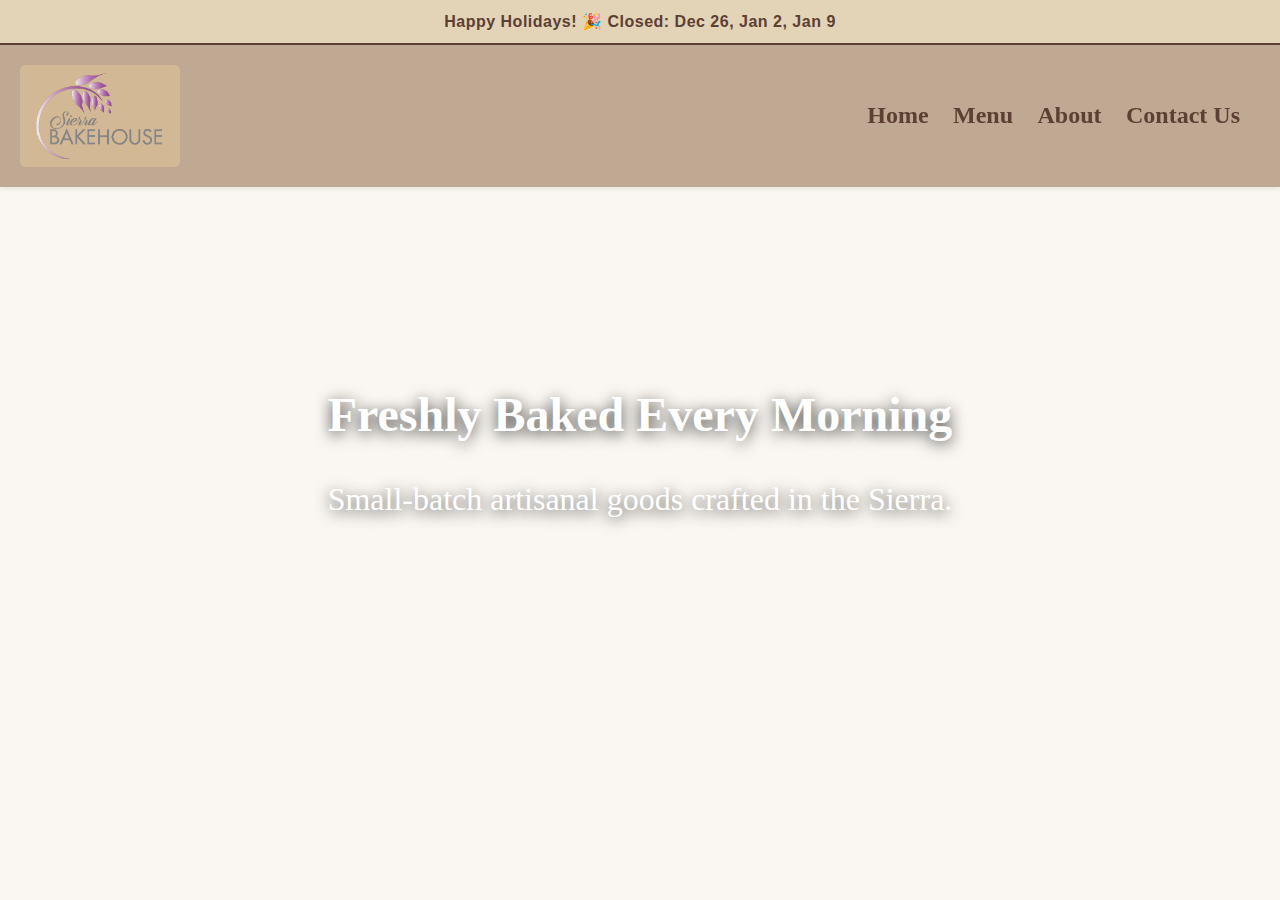
<file: index.html>
<!DOCTYPE html>
<html lang="en">
    <head>
        <meta charset="UTF-8" />
        <meta name="viewport" content="width=device-width, initial-scale=1.0" />
        <title>Sierra Bakehouse</title>
        <link rel="stylesheet" href="styles/style.css" />
    </head>
    <body>
        <div class="announcement-banner">
            Happy Holidays! 🎉 Closed: Dec 26, Jan 2, Jan 9
        </div>
        <header>
            <img class="logo" src="images/sierra-bakehouse-logo.png" alt="sierra-bakehouse-logo">
            <nav>
                <a href="index.html">Home</a>
                <a href="menu.html">Menu</a>
                <a href="about.html">About</a>
                <a href="contact.html">Contact Us</a>
            </nav>
        </header>

        <section class="hero">
            <h2>Freshly Baked Every Morning</h2>
            <p>Small-batch artisanal goods crafted in the Sierra.</p>
        </section>
        <script src="scripts/main.js"></script>

    </body>
</html>
</file>
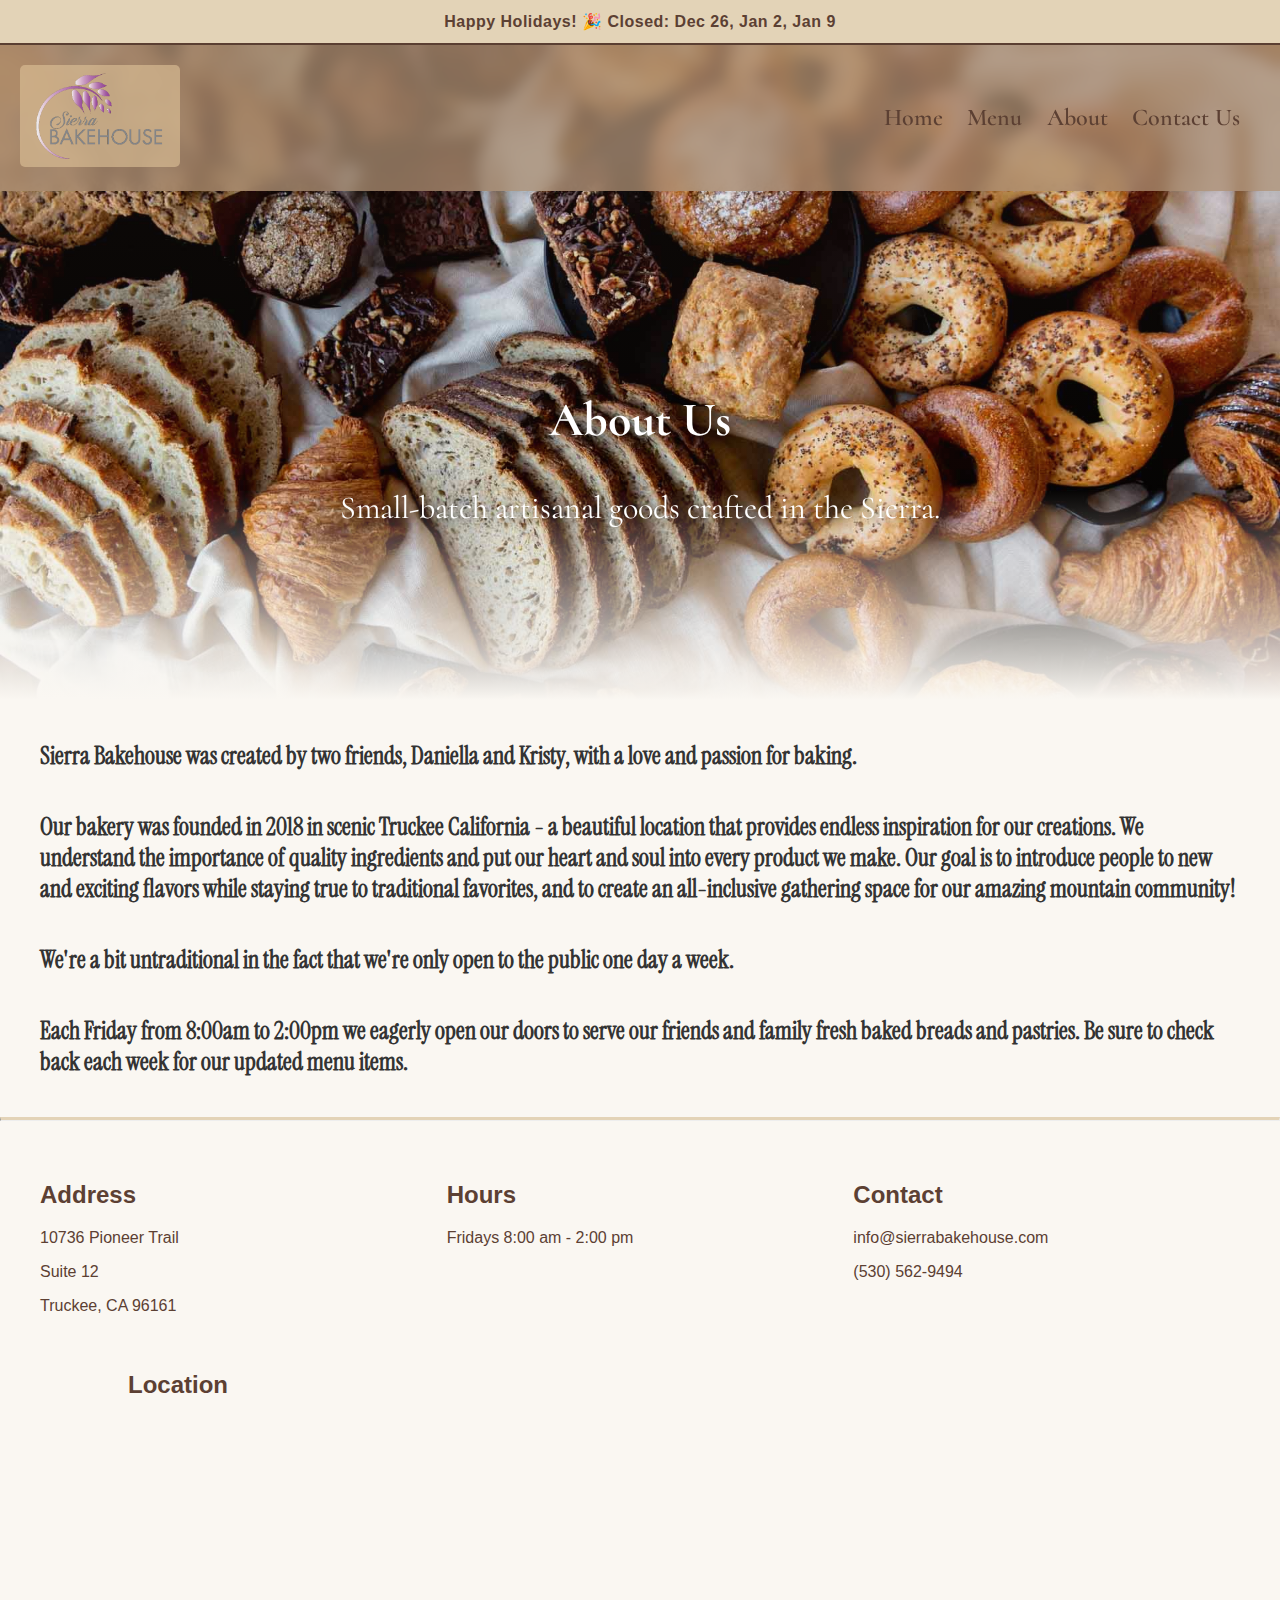
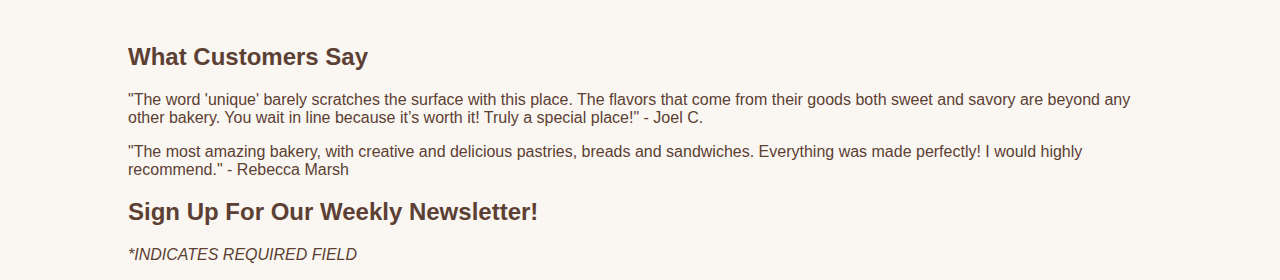
<file: about.html>
<!DOCTYPE html>
<html lang="en">
    <head>
        <meta charset="UTF-8" />
        <meta name="viewport" content="width=device-width, initial-scale=1.0" />
        <title>Sierra Bakehouse</title>
        <link rel="stylesheet" href="styles/style.css" />
        <link rel="preconnect" href="https://fonts.googleapis.com">
        <link rel="preconnect" href="https://fonts.gstatic.com" crossorigin>
        <link href="https://fonts.googleapis.com/css2?family=Cormorant:ital,wght@0,300..700;1,300..700&display=swap" rel="stylesheet">
        <link href="https://fonts.googleapis.com/css2?family=Instrument+Serif:ital@0;1&display=swap" rel="stylesheet">
        <link href="https://fonts.googleapis.com/css2?family=Lexend:wght@100..900&display=swap" rel="stylesheet">
    </head>
    <body>
        <div class="site-header-container">
            <div class="announcement-banner">
                Happy Holidays! 🎉 Closed: Dec 26, Jan 2, Jan 9
            </div>
            <header>
                <a href="index.html"><img class="logo" src="images/sierra-bakehouse-logo.png" alt="sierra-bakehouse-logo"></a>
                <nav>
                    <a href="index.html">Home</a>
                    <a href="menu.html">Menu</a>
                    <a href="about.html">About</a>
                    <a href="contact.html">Contact Us</a>
                </nav>
            </header>

            <section class="hero">
                <h2 class="hero-text">About Us</h2>
                <p class="hero-subtitle">Small-batch artisanal goods crafted in the Sierra.</p>
            </section>
        </div>
        <div>
            <p class="desc">Sierra Bakehouse was created by two friends, Daniella and Kristy, with a love and passion for baking.</p>
            <p class="desc">​Our bakery was founded in 2018 in scenic Truckee California - a beautiful location that provides endless inspiration for our creations. We understand the importance of quality ingredients and put our heart and soul into every product we make. Our goal is to introduce people to new and exciting flavors while staying true to traditional favorites, and to create an all-inclusive gathering space for our amazing mountain community!</p>
            <p class="desc">We're a bit untraditional in the fact that we're only open to the public one day a week.</p>
            <p class="desc">Each Friday from 8:00am to 2:00pm we eagerly open our doors to serve our friends and family fresh baked breads and pastries. Be sure to check back each week for our updated menu items.</p>
        </div>
        <hr class="lines">
        <section class="footer">
            <div class="footer-div">
                <h2>Address</h2>
                <p>10736 Pioneer Trail</p>
                <p>Suite 12</p>
                <p>​Truckee, CA 96161</p>
            </div>
            <div class="footer-div">
                <h2>Hours</h2>
                <p>Fridays 8:00 am - 2:00 pm</p>
            </div>
            <div class="footer-div">
                <h2>Contact</h2>
                <p>info@sierrabakehouse.com</p>
                <p>(530) 562-9494</p>
            </div>
        </section>
        <div class="bottom">
            <section class="footer2">
            <div class="footer-div">
                <h2>Location</h2>
                <iframe src="https://www.google.com/maps/embed?pb=!1m18!1m12!1m3!1d1754.031980038898!2d-120.18276583992645!3d39.33663772732307!2m3!1f0!2f0!3f0!3m2!1i1024!2i768!4f13.1!3m3!1m2!1s0x809bdfe80f7b05ab%3A0x6db3e8ad6e852716!2sSierra%20Bakehouse!5e0!3m2!1sen!2sus!4v1765342975925!5m2!1sen!2sus"
                width="300" height="200" style="border:0;" allowfullscreen="" loading="lazy" referrerpolicy="no-referrer-when-downgrade">
                </iframe>
            </div>
            <div class="footer-div">
                <h2>What Customers Say</h2>
                <p>"The word 'unique' barely scratches the surface with this place. The flavors that come from their goods both sweet and savory are beyond any other bakery. You wait in line because it’s worth it! Truly a special place!" - Joel C.</p>
                <p>​"The most amazing bakery, with creative and delicious pastries, breads and sandwiches. Everything was made perfectly! I would highly recommend." - Rebecca Marsh</p>
            </div>
            <div class="footer-div">
                <h2>Sign Up For Our Weekly Newsletter!</h2>
                <p><i>*INDICATES REQUIRED FIELD</i></p>
            </div>
            </section>
        </div>
        <script src="scripts/main.js"></script>

    </body>
</html>
</file>
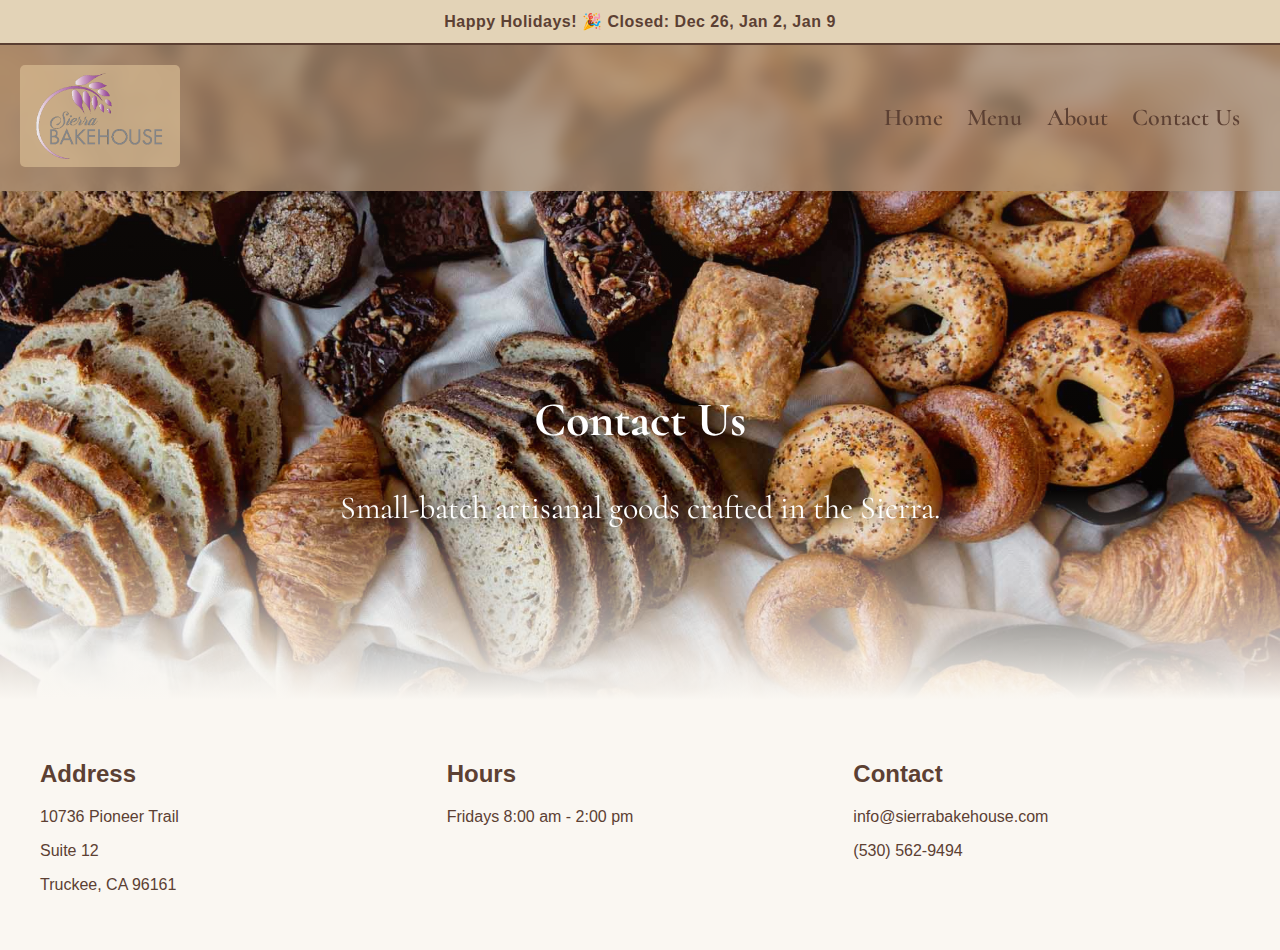
<file: contact.html>
<!DOCTYPE html>
<html lang="en">
    <head>
        <meta charset="UTF-8" />
        <meta name="viewport" content="width=device-width, initial-scale=1.0" />
        <title>Sierra Bakehouse</title>
        <link rel="stylesheet" href="styles/style.css" />
        <link rel="preconnect" href="https://fonts.googleapis.com">
        <link rel="preconnect" href="https://fonts.gstatic.com" crossorigin>
        <link href="https://fonts.googleapis.com/css2?family=Cormorant:ital,wght@0,300..700;1,300..700&display=swap" rel="stylesheet">
    </head>
    <body>
        <div class="site-header-container">
            <div class="announcement-banner">
                Happy Holidays! 🎉 Closed: Dec 26, Jan 2, Jan 9
            </div>
            <header>
                <a href="index.html"><img class="logo" src="images/sierra-bakehouse-logo.png" alt="sierra-bakehouse-logo"></a>
                <nav>
                    <a href="index.html">Home</a>
                    <a href="menu.html">Menu</a>
                    <a href="about.html">About</a>
                    <a href="contact.html">Contact Us</a>
                </nav>
            </header>

            <section class="hero">
                <h2 class="hero-text">Contact Us</h2>
                <p class="hero-subtitle">Small-batch artisanal goods crafted in the Sierra.</p>
            </section>
        </div>

        <section class="footer">
            <div class="footer-div">
                <h2>Address</h2>
                <p>10736 Pioneer Trail</p>
                <p>Suite 12</p>
                <p>​Truckee, CA 96161</p>
            </div>
            <div class="footer-div">
                <h2>Hours</h2>
                <p>Fridays 8:00 am - 2:00 pm</p>
            </div>
            <div class="footer-div">
                <h2>Contact</h2>
                <p>info@sierrabakehouse.com</p>
                <p>(530) 562-9494</p>
            </div>
        </section>
        <script src="scripts/main.js"></script>

    </body>
</html>
</file>
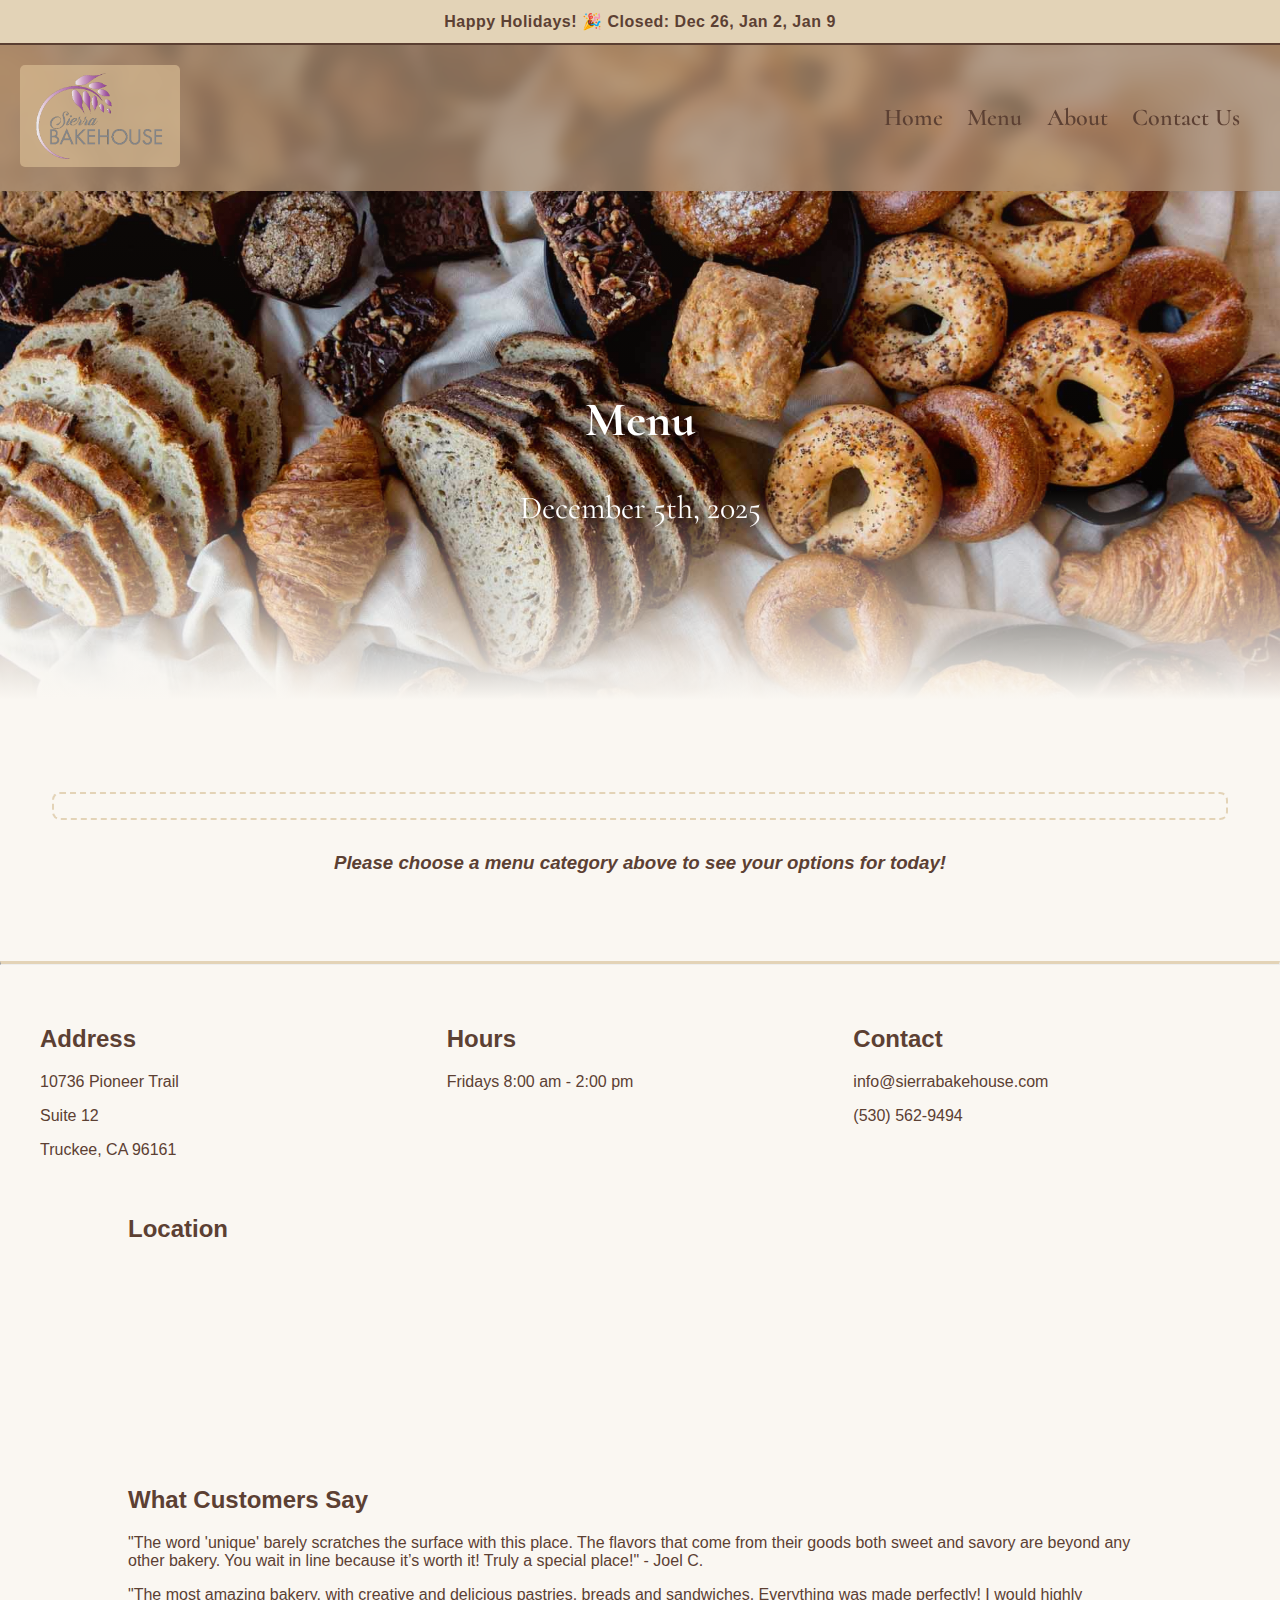
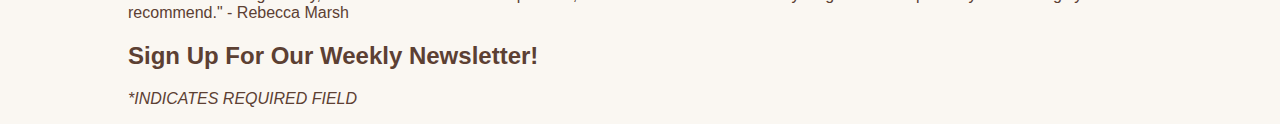
<file: menu.html>
<!DOCTYPE html>
<html lang="en">
    <head>
        <meta charset="UTF-8" />
        <meta name="viewport" content="width=device-width, initial-scale=1.0" />
        <title>Sierra Bakehouse</title>
        <link rel="stylesheet" href="styles/style.css" />
        <link rel="preconnect" href="https://fonts.googleapis.com">
        <link rel="preconnect" href="https://fonts.gstatic.com" crossorigin>
        <link href="https://fonts.googleapis.com/css2?family=Cormorant:ital,wght@0,300..700;1,300..700&display=swap" rel="stylesheet">
        <link href="https://fonts.googleapis.com/css2?family=Instrument+Serif:ital@0;1&display=swap" rel="stylesheet">
        <link href="https://fonts.googleapis.com/css2?family=Lexend:wght@100..900&display=swap" rel="stylesheet">
    </head>
    <body>

        <div class="site-header-container">
            <div class="announcement-banner">
                Happy Holidays! 🎉 Closed: Dec 26, Jan 2, Jan 9
            </div>
            <header>
                <a href="index.html"><img class="logo" src="images/sierra-bakehouse-logo.png" alt="sierra-bakehouse-logo"></a>
                <nav>
                    <a href="index.html">Home</a>
                    <a href="menu.html">Menu</a>
                    <a href="about.html">About</a>
                    <a href="contact.html">Contact Us</a>
                </nav>
            </header>

            <section class="hero">
                <h2 class="hero-text">Menu</h2>
                <p class="hero-subtitle">December 5th, 2025</p>
            </section>
        </div>

        <section id="menu-section" class="menu-section">
            <div class="tab" id="tab-buttons"></div>
            <div class="notice">
                <h3>Please choose a menu category above to see your options for today!</h3>
            </div>
        </section>
        <hr class="lines">
        <section class="footer">
            <div class="footer-div">
                <h2>Address</h2>
                <p>10736 Pioneer Trail</p>
                <p>Suite 12</p>
                <p>​Truckee, CA 96161</p>
            </div>
            <div class="footer-div">
                <h2>Hours</h2>
                <p>Fridays 8:00 am - 2:00 pm</p>
            </div>
            <div class="footer-div">
                <h2>Contact</h2>
                <p>info@sierrabakehouse.com</p>
                <p>(530) 562-9494</p>
            </div>
        </section>
        <div class="bottom">
            <section class="footer2">
            <div class="footer-div">
                <h2>Location</h2>
                <iframe src="https://www.google.com/maps/embed?pb=!1m18!1m12!1m3!1d1754.031980038898!2d-120.18276583992645!3d39.33663772732307!2m3!1f0!2f0!3f0!3m2!1i1024!2i768!4f13.1!3m3!1m2!1s0x809bdfe80f7b05ab%3A0x6db3e8ad6e852716!2sSierra%20Bakehouse!5e0!3m2!1sen!2sus!4v1765342975925!5m2!1sen!2sus"
                width="300" height="200" style="border:0;" allowfullscreen="" loading="lazy" referrerpolicy="no-referrer-when-downgrade">
                </iframe>
            </div>
            <div class="footer-div">
                <h2>What Customers Say</h2>
                <p>"The word 'unique' barely scratches the surface with this place. The flavors that come from their goods both sweet and savory are beyond any other bakery. You wait in line because it’s worth it! Truly a special place!" - Joel C.</p>
                <p>​"The most amazing bakery, with creative and delicious pastries, breads and sandwiches. Everything was made perfectly! I would highly recommend." - Rebecca Marsh</p>
            </div>
            <div class="footer-div">
                <h2>Sign Up For Our Weekly Newsletter!</h2>
                <p><i>*INDICATES REQUIRED FIELD</i></p>
            </div>
            </section>
        </div>
        <script src="scripts/main.js"></script>

    </body>
</html>
</file>
<file: styles/style.css>
:root {
    --primary-brown: #5c4033;
    --secondary-beige: #f5f5dc;
    --accent-wheat: #e3d3b7;
    --text-color: #333333;
    --light-bg: #ffffff;
    --site-bg: #faf7f2;
}

body {
    margin: 0;
    font-family: "Inter", sans-serif;
    color: var(--text-color);
    background: var(--site-bg);
    -webkit-font-smoothing: antialiased;
    -moz-osx-font-smoothing: grayscale;
}

.desc {
    font-family: "Instrument Serif", serif;
    font-size: 1.5rem;
    margin: 2.5rem;
    font-weight: 600;
}

.site-header-container {
    position: relative;
    height: 700px;
    z-index: 2;
}

.site-header-container::before {
    content: "";
    position: absolute;
    top: 0;
    left: 0;
    width: 100%;
    height: 100%;
    background-image: url("../images/sierra-bakehouse-hero2.jpg");
    background-size: cover;
    background-position: top center;
    z-index: 0;
}

.site-header-container::after {
    content: "";
    position: absolute;
    inset: 0;
    background: linear-gradient(
        rgba(92, 64, 51, 0.15) 0%,
        rgba(92, 64, 51, 0.10) 40%,
        rgba(92, 64, 51, 0.05) 70%,
        rgba(250,247,242,1) 100%
    );
    z-index: 1;
}


.site-header-container > * {
    position: relative;
    z-index: 2;
}

header {
    background: rgba(172, 143, 115, 0.75);
    backdrop-filter: blur(8px);
    -webkit-backdrop-filter: blur(8px);
    padding: 20px;
    box-shadow: 0 2px 5px rgba(0,0,0,0.08);
    display: flex;
    justify-content: space-between;
    align-items: center;
    position: relative;
    z-index: 3;
}

nav a {
    margin-right: 20px;
    text-decoration: none;
    color: var(--primary-brown);
    font-weight: 600;
    transition: color 0.3s ease;
    font-family: "Cormorant", serif;
    font-size: 1.5rem;
    font-optical-sizing: auto;
}

nav a:hover {
    color: var(--accent-wheat);
}

.logo {
    width: 8rem;
    max-width: 100%;
    height: auto;
    border-radius: 5px;
    padding: 0.5rem 1rem;
    background: rgba(219, 190, 150, 0.646)
}

.announcement-banner {
    background-color: var(--accent-wheat);
    color: var(--primary-brown);
    text-align: center;
    padding: 12px 20px;
    font-size: 1rem;
    font-weight: 700;
    letter-spacing: 0.5px;
    border-bottom: 2px solid var(--primary-brown);
}

.hero {
    z-index: 3;
    border: none;
    padding: 10rem 2rem 6rem;
    text-align: center;
    color: white;
    text-shadow: 0px 3px 15px rgba(0,0,0,0.8);
    font-family: "Cormorant", serif;
    font-size: 2rem;
    font-optical-sizing: auto;
}

.menu-section {
    padding: 60px 20px;
}

.menu-section h2 {
    font-family: "Instrument Serif", serif;
    font-size: 32px;
    margin-bottom: 30px;
    color: var(--primary-brown);
    text-align: center;
    padding-top: 20px;
}

.menu-grid {
    display: none;
    gap: 30px;
    padding: 0 20px 20px 20px;
    animation: fadeEffect 1s ease-out forwards;
    opacity: 0;
    position: relative;
}

.menu-item {
    background: var(--light-bg);
    padding: 25px;
    border-radius: 8px;
    text-align: center;
    box-shadow: 0 4px 12px rgba(0,0,0,0.1);
    transition: transform 0.3s ease, box-shadow 0.3s ease;
}

.menu-item:hover {
    transform: translateY(-5px);
    box-shadow: 0 6px 16px rgba(0,0,0,0.15);
}

.tab {
    overflow: hidden;
    border: 2px dashed var(--accent-wheat);
    border-radius: 8px;
    padding: 12px 24px;
    background-color: var(--site-bg);
    text-align: center;
    margin-bottom: 30px;
    margin: 2rem;
}

.tab button {
    font-family: "Instrument Serif", serif;
    font-size: 1.3rem;
    background-color: var(--secondary-beige);
    border: 1px solid var(--accent-wheat);
    border-radius: 8px;
    margin: 0 8px;
    cursor: pointer;
    padding: 12px 24px;
    transition: all 0.3s ease;
    color: var(--primary-brown);
    font-weight: 600;
}

.tab button:hover {
    background-color: var(--primary-brown);
    color: var(--light-bg);
}

.tab button:active {
    background-color: var(--primary-brown);
    color: var(--light-bg);
    border-color: var(--primary-brown);
}

@keyframes fadeEffect {
    from {opacity: 0;}
    to {opacity: 1;}
}

.menu-grid.active {
    display: grid;
    grid-template-columns: repeat(auto-fit, minmax(280px, 1fr));
    opacity: 1;
    align-items: start;
}

.notice {
    color: var(--primary-brown);
    text-align: center;
    margin-top: 20px;
    font-style: italic;
}

.topright {
    cursor: pointer;
    font-size: 2.5rem;
    color: #c09e91;
    position: absolute;
    top: 5px;
    left: 20px;
    
    display: block;
    width: 30px;
    height: 30px;
    line-height: 30px;
    text-align: center;
    z-index: 10;
    transition: color 0.3s ease;
}

.topright:hover {
    color: var(--primary-brown);
}

.footer {
    display: flex;
    gap: 20px;
    margin-left: 2.5rem;
    margin-right: 2.5rem;
    margin-top: 2.5rem;
    margin-bottom: 2.5rem;
}

.footer-div {
    width: 80%;
    margin-left: auto;
    margin-right: auto;
    margin: 0 auto;
    color: var(--primary-brown);
}

.lines {
    border-top: 3px solid var(--accent-wheat);
}
</file>
